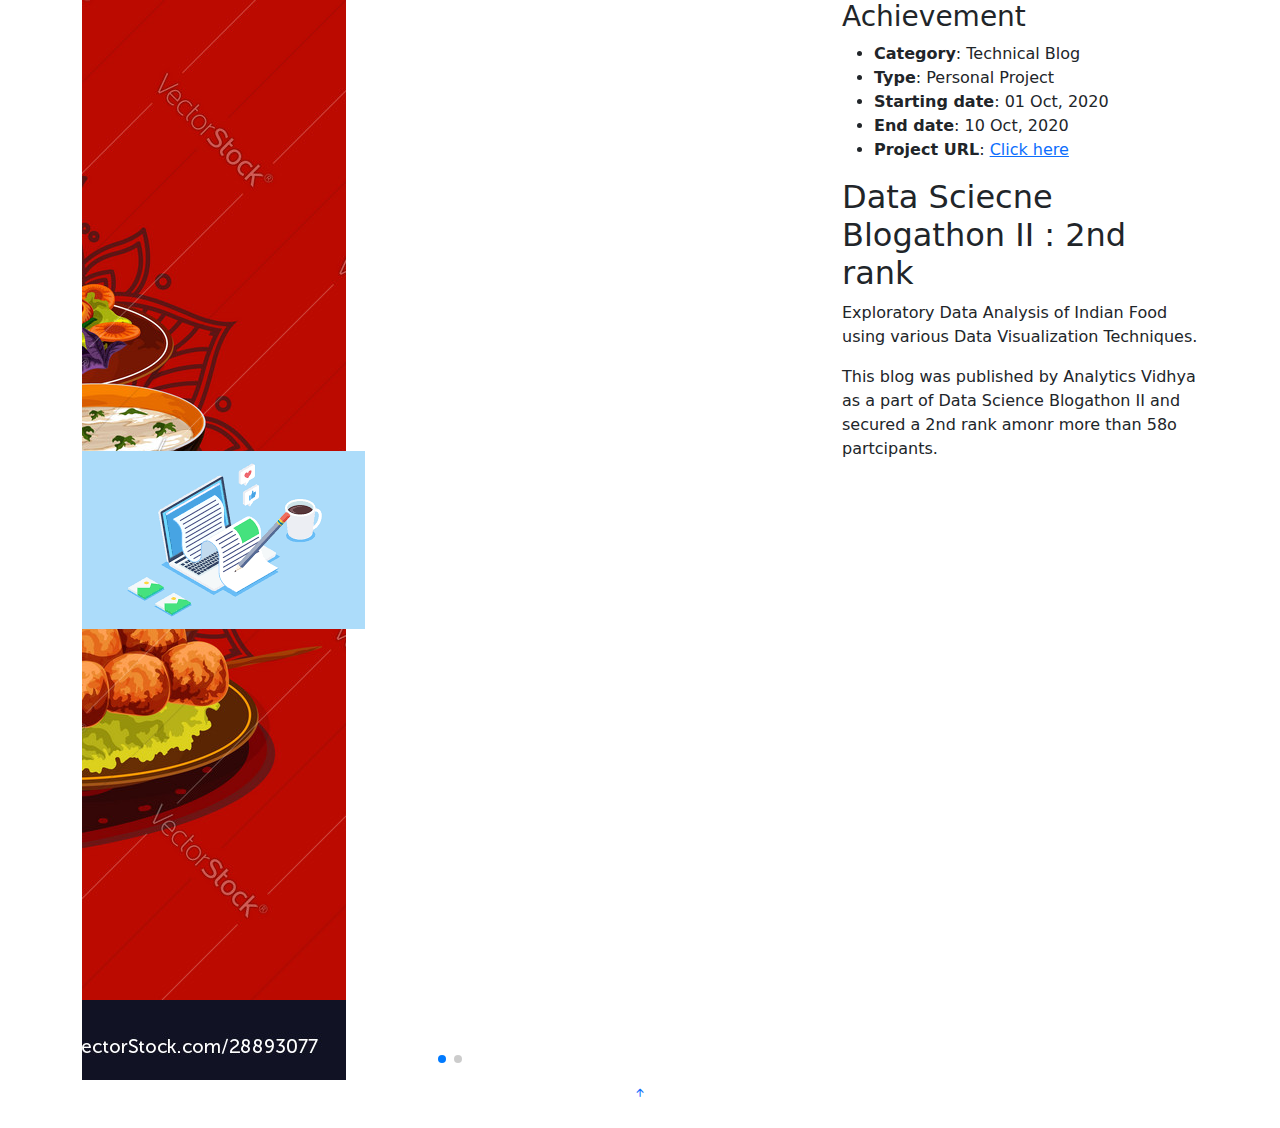
<file: achievement1.html>
<!DOCTYPE html>
<html lang="en">

<head>
  <meta charset="utf-8">
  <meta content="width=device-width, initial-scale=1.0" name="viewport">

  <title>Portfolio Details </title>
  <meta content="" name="description">
  <meta content="" name="keywords">

  <!-- Favicons -->
  <link href="assets/img/portfolio/portfolio-492-1162142.png" rel="icon">
  <link href="assets/img/portfolio/portfolio-492-1162142.png" rel="apple-touch-icon">

  <!-- Google Fonts -->
  <link href="https://fonts.googleapis.com/css?family=Open+Sans:300,300i,400,400i,600,600i,700,700i|Raleway:300,300i,400,400i,500,500i,600,600i,700,700i|Poppins:300,300i,400,400i,500,500i,600,600i,700,700i" rel="stylesheet">

  <!-- Vendor CSS Files -->
  <link href="assets/vendor/aos/aos.css" rel="stylesheet">
  <link href="assets/vendor/bootstrap/css/bootstrap.min.css" rel="stylesheet">
  <link href="assets/vendor/bootstrap-icons/bootstrap-icons.css" rel="stylesheet">
  <link href="assets/vendor/boxicons/css/boxicons.min.css" rel="stylesheet">
  <link href="assets/vendor/glightbox/css/glightbox.min.css" rel="stylesheet">
  <link href="assets/vendor/swiper/swiper-bundle.min.css" rel="stylesheet">

  <!-- Template Main CSS File -->
  <link href="assets/css/style.css" rel="stylesheet">

  <!-- =======================================================
  * Template Name: MyResume - v4.0.1
  * Template URL: https://bootstrapmade.com/free-html-bootstrap-template-my-resume/
  * Author: BootstrapMade.com
  * License: https://bootstrapmade.com/license/
  ======================================================== -->
</head>

<body>

  <main id="main">

<section id="portfolio-details" class="portfolio-details">
    <div class="container">

      <div class="row gy-4">

        <div class="col-lg-8">
          <div class="portfolio-details-slider swiper-container">
            <div class="swiper-wrapper align-items-center">

              <div class="swiper-slide">
                <img src="assets/img/blog1.png" alt="">
              </div>

              <div class="swiper-slide">
                <img src="assets/img/indian_cuisine.jpg" alt="">
              </div>
            </div>
            <div class="swiper-pagination"></div>
          </div>
        </div>

        <div class="col-lg-4">
          <div class="portfolio-info">
            <h3>Achievement</h3>
            <ul>
              <li><strong>Category</strong>: Technical Blog</li>
              <li><strong>Type</strong>: Personal Project</li>
              <li><strong>Starting date</strong>: 01 Oct, 2020</li>
              <li><strong>End date</strong>: 10 Oct, 2020</li>
              <li><strong>Project URL</strong>: <a href="https://www.analyticsvidhya.com/blog/2020/10/sweet-spicy-north-or-south-indian-cuisine-analysis/">Click here</a></li>
            </ul>
          </div>
          <div class="portfolio-description">
            <h2>Data Sciecne Blogathon II : 2nd rank</h2>
            <p>
              Exploratory Data Analysis of Indian Food using various Data Visualization Techniques.</p>
              <p>This blog was published by Analytics Vidhya as a part of Data Science Blogathon II and secured a 2nd rank amonr more than 58o partcipants.
              </p>
          </div>
        </div>

      </div>

    </div>

</section><!-- End Portfolio Details Section -->

</main><!-- End #main -->

<div id="preloader"></div>
<a href="#" class="back-to-top d-flex align-items-center justify-content-center"><i class="bi bi-arrow-up-short"></i></a>

<!-- Vendor JS Files -->
<script src="assets/vendor/aos/aos.js"></script>
<script src="assets/vendor/bootstrap/js/bootstrap.bundle.min.js"></script>
<script src="assets/vendor/glightbox/js/glightbox.min.js"></script>
<script src="assets/vendor/isotope-layout/isotope.pkgd.min.js"></script>
<script src="assets/vendor/php-email-form/validate.js"></script>
<script src="assets/vendor/purecounter/purecounter.js"></script>
<script src="assets/vendor/swiper/swiper-bundle.min.js"></script>
<script src="assets/vendor/typed.js/typed.min.js"></script>
<script src="assets/vendor/waypoints/noframework.waypoints.js"></script>

<!-- Template Main JS File -->
<script src="assets/js/main.js"></script>

</body>

</html>
</file>
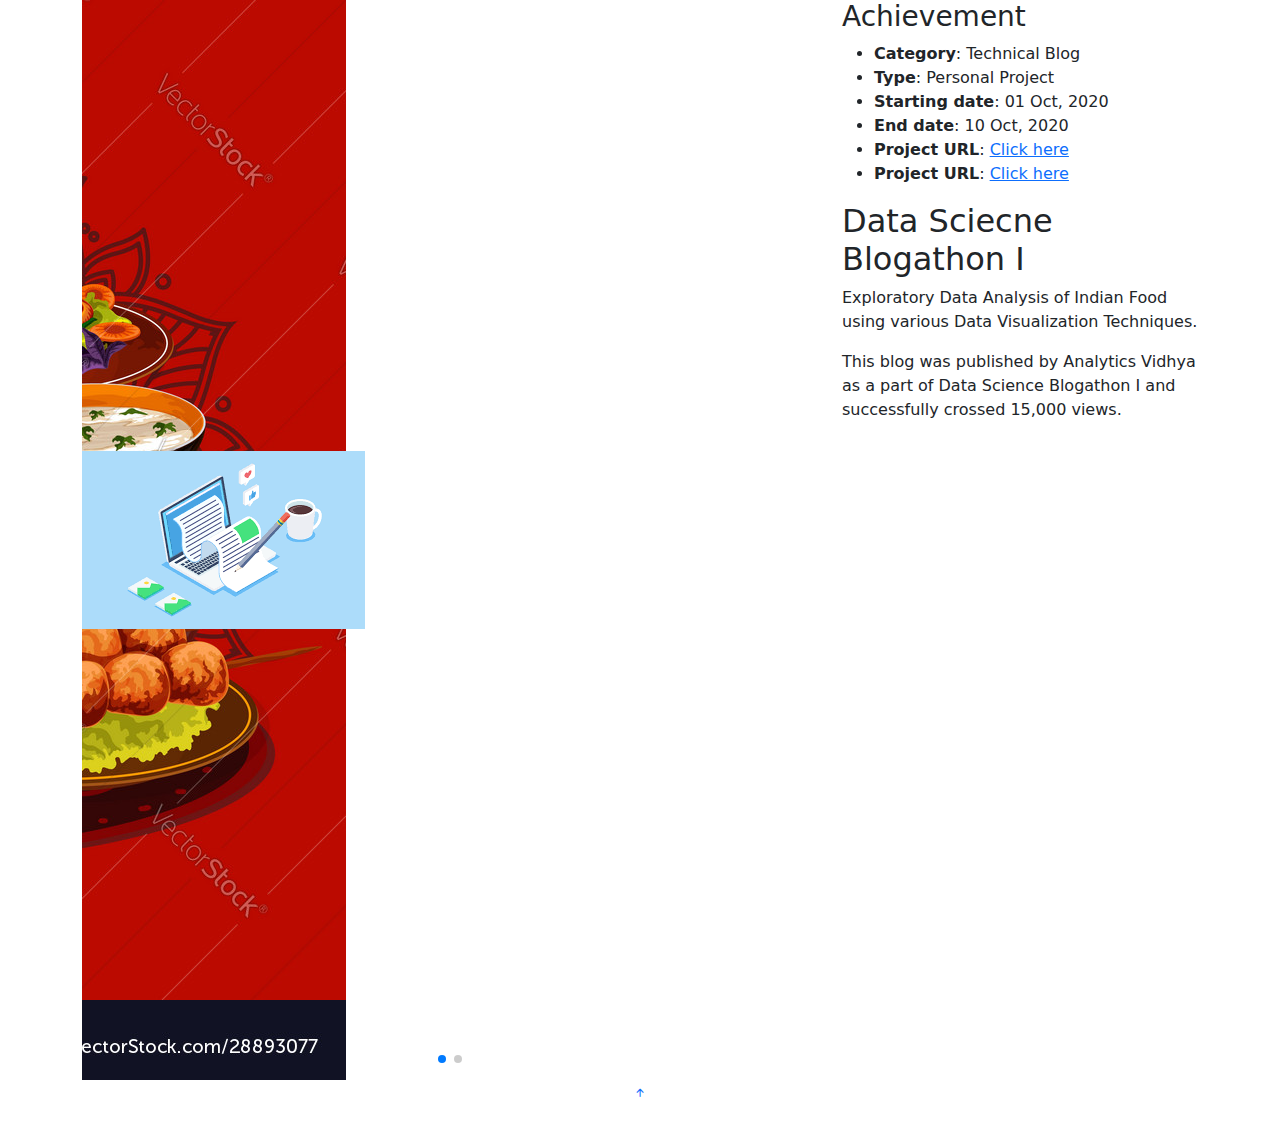
<file: achievement2.html>
<!DOCTYPE html>
<html lang="en">

<head>
  <meta charset="utf-8">
  <meta content="width=device-width, initial-scale=1.0" name="viewport">

  <title>Portfolio Details </title>
  <meta content="" name="description">
  <meta content="" name="keywords">

  <!-- Favicons -->
  <link href="assets/img/portfolio/portfolio-492-1162142.png" rel="icon">
  <link href="assets/img/portfolio/portfolio-492-1162142.png" rel="apple-touch-icon">

  <!-- Google Fonts -->
  <link href="https://fonts.googleapis.com/css?family=Open+Sans:300,300i,400,400i,600,600i,700,700i|Raleway:300,300i,400,400i,500,500i,600,600i,700,700i|Poppins:300,300i,400,400i,500,500i,600,600i,700,700i" rel="stylesheet">

  <!-- Vendor CSS Files -->
  <link href="assets/vendor/aos/aos.css" rel="stylesheet">
  <link href="assets/vendor/bootstrap/css/bootstrap.min.css" rel="stylesheet">
  <link href="assets/vendor/bootstrap-icons/bootstrap-icons.css" rel="stylesheet">
  <link href="assets/vendor/boxicons/css/boxicons.min.css" rel="stylesheet">
  <link href="assets/vendor/glightbox/css/glightbox.min.css" rel="stylesheet">
  <link href="assets/vendor/swiper/swiper-bundle.min.css" rel="stylesheet">

  <!-- Template Main CSS File -->
  <link href="assets/css/style.css" rel="stylesheet">

  <!-- =======================================================
  * Template Name: MyResume - v4.0.1
  * Template URL: https://bootstrapmade.com/free-html-bootstrap-template-my-resume/
  * Author: BootstrapMade.com
  * License: https://bootstrapmade.com/license/
  ======================================================== -->
</head>

<body>

  <main id="main">

<section id="portfolio-details" class="portfolio-details">
    <div class="container">

      <div class="row gy-4">

        <div class="col-lg-8">
          <div class="portfolio-details-slider swiper-container">
            <div class="swiper-wrapper align-items-center">

              <div class="swiper-slide">
                <img src="assets/img/blog1.png" alt="">
              </div>

              <div class="swiper-slide">
                <img src="assets/img/indian_cuisine.jpg" alt="">
              </div>
            </div>
            <div class="swiper-pagination"></div>
          </div>
        </div>

        <div class="col-lg-4">
          <div class="portfolio-info">
            <h3>Achievement</h3>
            <ul>
              <li><strong>Category</strong>: Technical Blog</li>
              <li><strong>Type</strong>: Personal Project</li>
              <li><strong>Starting date</strong>: 01 Oct, 2020</li>
              <li><strong>End date</strong>: 10 Oct, 2020</li>
              <li><strong>Project URL</strong>: <a href="https://www.analyticsvidhya.com/blog/2020/10/introduction-to-logistic-regression-the-most-common-classification-algorithm/">Click here</a></li>
              <li><strong>Project URL</strong>: <a href="">Click here</a></li>
            </ul>
          </div>
          <div class="portfolio-description">
            <h2>Data Sciecne Blogathon I</h2>
            <p>
              Exploratory Data Analysis of Indian Food using various Data Visualization Techniques.</p>
              <p>This blog was published by Analytics Vidhya as a part of Data Science Blogathon I and successfully crossed 15,000 views.
              </p>
          </div>
        </div>

      </div>

    </div>

</section><!-- End Portfolio Details Section -->

</main><!-- End #main -->

<div id="preloader"></div>
<a href="#" class="back-to-top d-flex align-items-center justify-content-center"><i class="bi bi-arrow-up-short"></i></a>

<!-- Vendor JS Files -->
<script src="assets/vendor/aos/aos.js"></script>
<script src="assets/vendor/bootstrap/js/bootstrap.bundle.min.js"></script>
<script src="assets/vendor/glightbox/js/glightbox.min.js"></script>
<script src="assets/vendor/isotope-layout/isotope.pkgd.min.js"></script>
<script src="assets/vendor/php-email-form/validate.js"></script>
<script src="assets/vendor/purecounter/purecounter.js"></script>
<script src="assets/vendor/swiper/swiper-bundle.min.js"></script>
<script src="assets/vendor/typed.js/typed.min.js"></script>
<script src="assets/vendor/waypoints/noframework.waypoints.js"></script>

<!-- Template Main JS File -->
<script src="assets/js/main.js"></script>

</body>

</html>
</file>
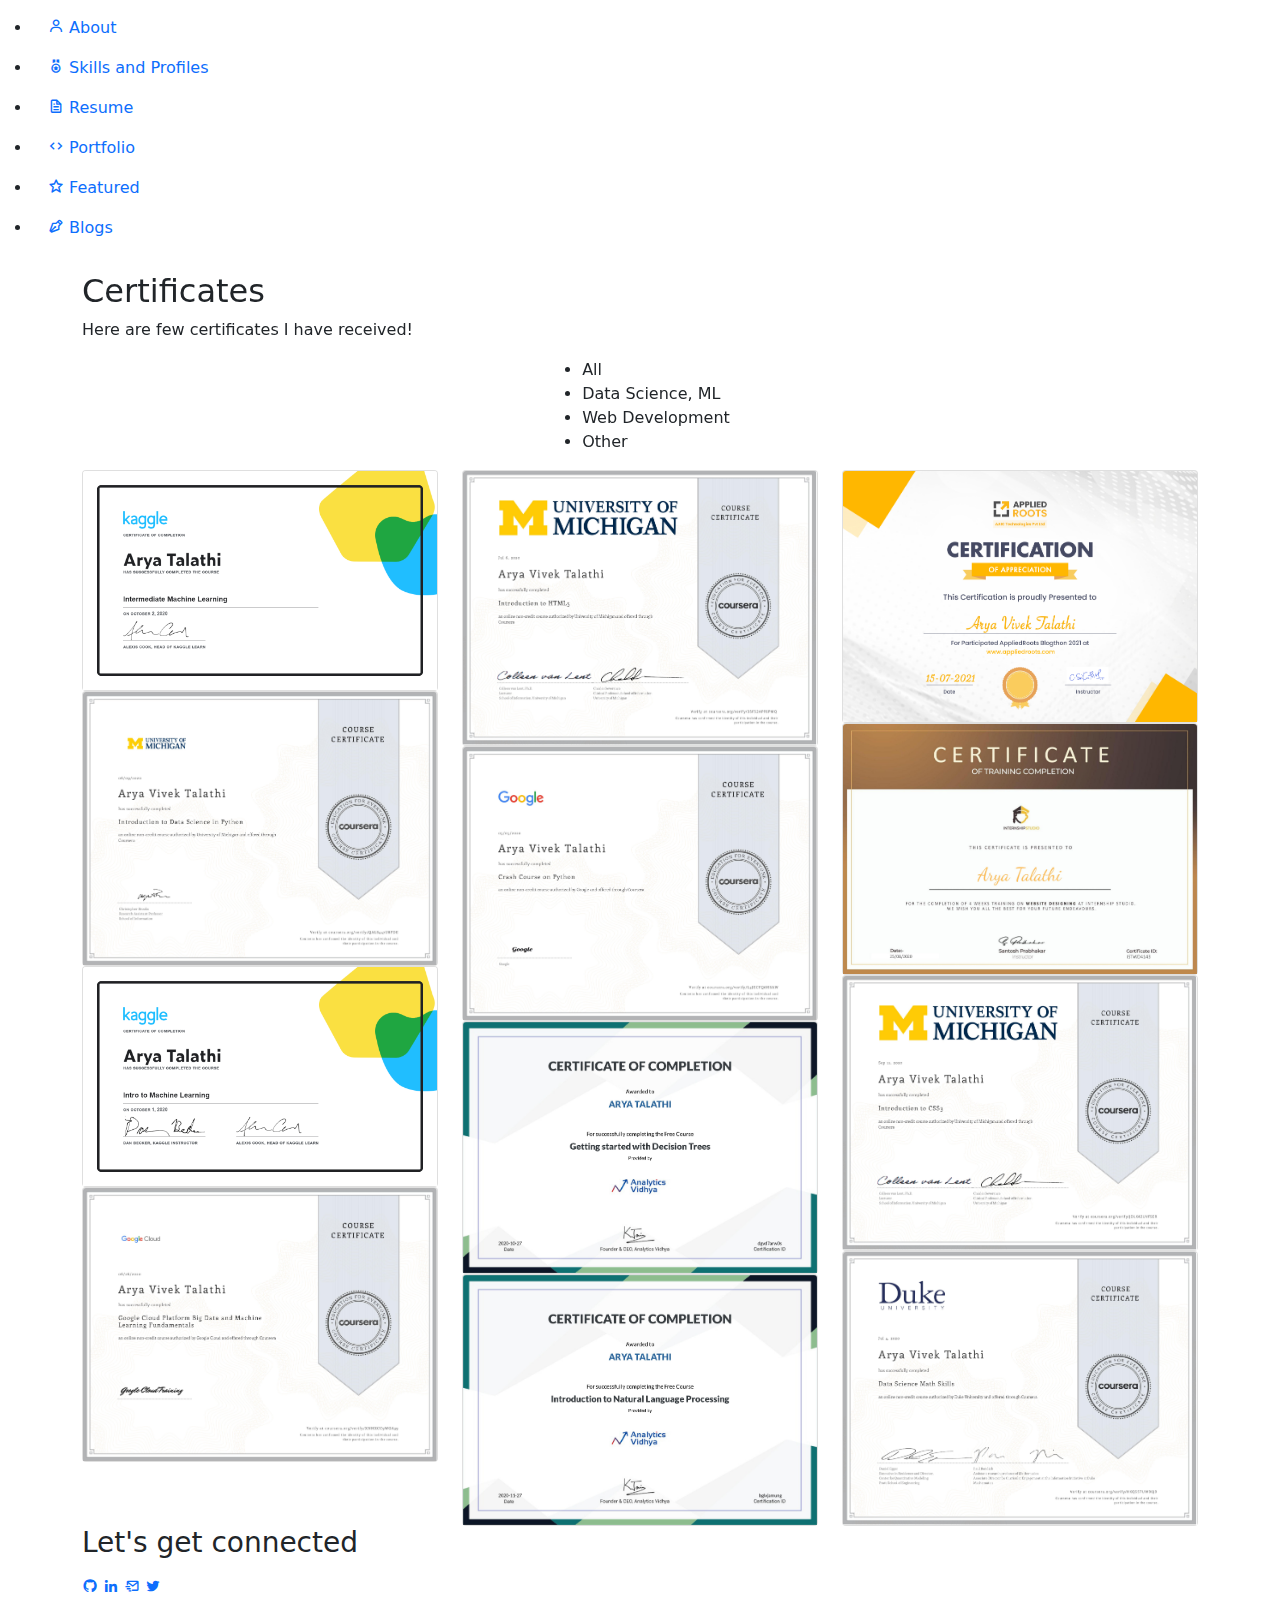
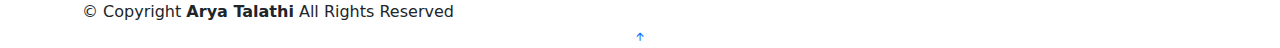
<file: certificates.html>
<!DOCTYPE html>
<html lang="en">

<head>
  <meta charset="utf-8">
  <meta content="width=device-width, initial-scale=1.0" name="viewport">

  <link rel="icon" type="image/png" href="assets/img/apple-touch-icon.png">
  <title>Arya Talathi</title>
  

  <meta content="" name="description">
  <meta content="" name="keywords">

  <!-- Google Fonts -->
  <link href="https://fonts.googleapis.com/css?family=Open+Sans:300,300i,400,400i,600,600i,700,700i|Raleway:300,300i,400,400i,500,500i,600,600i,700,700i|Poppins:300,300i,400,400i,500,500i,600,600i,700,700i" rel="stylesheet">

  <!-- Vendor CSS Files -->
  <link href="assets/vendor/aos/aos.css" rel="stylesheet">
  <link href="assets/vendor/bootstrap/css/bootstrap.min.css" rel="stylesheet">
  <link href="assets/vendor/bootstrap-icons/bootstrap-icons.css" rel="stylesheet">
  <link href="assets/vendor/boxicons/css/boxicons.min.css" rel="stylesheet">
  <link href="assets/vendor/glightbox/css/glightbox.min.css" rel="stylesheet">
  <link href="assets/vendor/swiper/swiper-bundle.min.css" rel="stylesheet">

  <!-- Template Main CSS File -->
  <link href="assets/css/style.css" rel="stylesheet">

</head>

<body>

  <!-- ======= Mobile nav toggle button ======= -->
  <!-- <button type="button" class="mobile-nav-toggle d-xl-none"><i class="bi bi-list mobile-nav-toggle"></i></button> -->
  <i class="bi bi-list mobile-nav-toggle d-xl-none"></i>
  <!-- ======= Header ======= -->
  <header id="header" class="d-flex flex-column justify-content-center">

    <nav id="navbar" class="navbar nav-menu">
      <ul>
        <!-- <li><a href="#hero" class="nav-link scrollto active"><i class="bx bx-home"></i> <span>Home</span></a></li> -->
        <li><a href="#about" class="nav-link scrollto"><i class="bx bx-user"></i> <span>About</span></a></li>
        <li><a href="#skills" class="nav-link scrollto"><i class="bx bx-medal"></i> <span>Skills and Profiles</span></a></li>
        <li><a href="#resume" class="nav-link scrollto"><i class="bx bx-file"></i> <span>Resume</span></a></li>
        <li><a href="#portfolio" class="nav-link scrollto"><i class="bx bx-code"></i> <span>Portfolio</span></a></li>
        <li><a href="#featured" class="nav-link scrollto"><i class="bx bx-star"></i> <span>Featured</span></a></li>
        <li><a href="#blogs" class="nav-link scrollto"><i class="bx bx-pen"></i> <span>Blogs</span></a></li>
      </ul>
    </nav><!-- .nav-menu -->

  </header><!-- End Header -->


      <!-- ======= Portfolio Section ======= -->
    <section id="portfolio" class="portfolio section-bg">
      <div class="container" data-aos="fade-up">

        <div class="section-title">
          <h2>Certificates</h2>
          <p>Here are few certificates I have received!</p>  
        </div>

        <div class="row">
          <div class="col-lg-12 d-flex justify-content-center" data-aos="fade-up" data-aos-delay="100">
            <ul id="portfolio-flters">
              <li data-filter="*" class="filter-active">All</li>
              <li data-filter=".filter-ds">Data Science, ML</li>
              <li data-filter=".filter-wd">Web Development</li>
              <li data-filter=".filter-other">Other</li>
            </ul>
          </div>
        </div>

        <div class="row portfolio-container" data-aos="fade-up" data-aos-delay="200">

          <div class="col-lg-4 col-md-6 portfolio-item filter-ds">
            <div class="card">
              <img src="assets/img/certificates/Arya Talathi - Intermediate Machine Learning.png" class="card-img-top" alt="...">
            </div>
          </div>

          <div class="col-lg-4 col-md-6 portfolio-item filter-wd">
            <div class="card">
              <img src="assets/img/certificates/html5.jpg" class="card-img-top" alt="...">
            </div>
          </div>

          <div class="col-lg-4 col-md-6 portfolio-item filter-other">
            <div class="card">
              <img src="assets/img/certificates/Arya Vivek Talathi.jpg" class="card-img-top" alt="...">
            </div>
          </div>

          <div class="col-lg-4 col-md-6 portfolio-item filter-ds">
            <div class="card">
              <img src="assets/img/certificates/ds.jpg" class="card-img-top" alt="...">
            </div>
          </div>

          <div class="col-lg-4 col-md-6 portfolio-item filter-wd">
            <div class="card">
              <img src="assets/img/certificates/internshipstudio.jpg" class="card-img-top" alt="...">
            </div>
          </div>

          <div class="col-lg-4 col-md-6 portfolio-item filter-other">
            <div class="card">
              <img src="assets/img/certificates/python.jpg" class="card-img-top" alt="...">
            </div>
          </div>

          <div class="col-lg-4 col-md-6 portfolio-item filter-ds">
            <div class="card">
              <img src="assets/img/certificates/Arya Talathi - Intro to Machine Learning.png" class="card-img-top" alt="...">
            </div>
          </div>


          <div class="col-lg-4 col-md-6 portfolio-item filter-wd">
            <div class="card">
              <img src="assets/img/certificates/css3.jpg" class="card-img-top" alt="...">
            </div>
          </div>

          <div class="col-lg-4 col-md-6 portfolio-item filter-other">
            <div class="card">
              <img src="assets/img/certificates/decision trees.jpg" class="card-img-top" alt="...">
            </div>
          </div> 

          <div class="col-lg-4 col-md-6 portfolio-item filter-ds">
            <div class="card">
              <img src="assets/img/certificates/big data.jpg" class="card-img-top" alt="...">
            </div>
          </div>

          <div class="col-lg-4 col-md-6 portfolio-item filter-ds">
            <div class="card">
              <img src="assets/img/certificates/math.jpg" class="card-img-top" alt="...">
            </div>
          </div>

          <div class="col-lg-4 col-md-6 portfolio-item filter-ds">
            <div class="card">
              <img src="assets/img/certificates/0001.jpg" class="card-img-top" alt="...">
            </div>
          </div>

          
          
        </div>

      </div>
    </section><!-- End Portfolio Section



  <!-- ======= Footer ======= -->
  <footer id="footer">
    <div class="container">
      <!-- <h2 class="fw-bold bx-fade-left">To get notified about upcoming blogs, <a href="https://medium.com/@arya-21810346">Click here</a> -->
      </h3>
      <h3>Let's get connected </h3>
      <p></p>
      <div class="social-links">
        <a href="https://github.com/aryatalathi" class="github"><i class="bx bxl-github"></i></a>
        <a href="https://www.linkedin.com/in/arya-talathi-45835b17a/" class="linkedin"><i class="bx bxl-linkedin"></i></a>
        <a href = "mailto:aryatalathi24@gmail.com" class="mail"><i class="bx bx-mail-send"></i></a>
        <a href="https://twitter.com/yarra_aryaa" class="twitter"><i class="bx bxl-twitter"></i></a>
      </div>
      <div class="copyright">
        &copy; Copyright <strong><span>Arya Talathi</span></strong> All Rights Reserved
      </div>
      <div class="credits">
        <!-- All the links in the footer should remain intact. -->
        <!-- You can delete the links only if you purchased the pro version. -->
        <!-- Licensing information: [license-url] -->
        <!-- Purchase the pro version with working PHP/AJAX contact form: https://bootstrapmade.com/free-html-bootstrap-template-my-resume/ -->
        <!-- Designed by <a href="https://bootstrapmade.com/">BootstrapMade</a> -->
      </div>
    </div>
  </footer><!-- End Footer -->

  <div id="preloader"></div>
  <a href="#" class="back-to-top d-flex align-items-center justify-content-center"><i class="bi bi-arrow-up-short"></i></a>

  <!-- Vendor JS Files -->
  <script src="assets/vendor/aos/aos.js"></script>
  <script src="assets/vendor/bootstrap/js/bootstrap.bundle.min.js"></script>
  <script src="assets/vendor/glightbox/js/glightbox.min.js"></script>
  <script src="assets/vendor/isotope-layout/isotope.pkgd.min.js"></script>
  <script src="assets/vendor/php-email-form/validate.js"></script>
  <script src="assets/vendor/purecounter/purecounter.js"></script>
  <script src="assets/vendor/swiper/swiper-bundle.min.js"></script>
  <script src="assets/vendor/typed.js/typed.min.js"></script>
  <script src="assets/vendor/waypoints/noframework.waypoints.js"></script>

  <!-- Template Main JS File -->
  <script src="assets/js/main.js"></script>

</body>

</html>
</file>
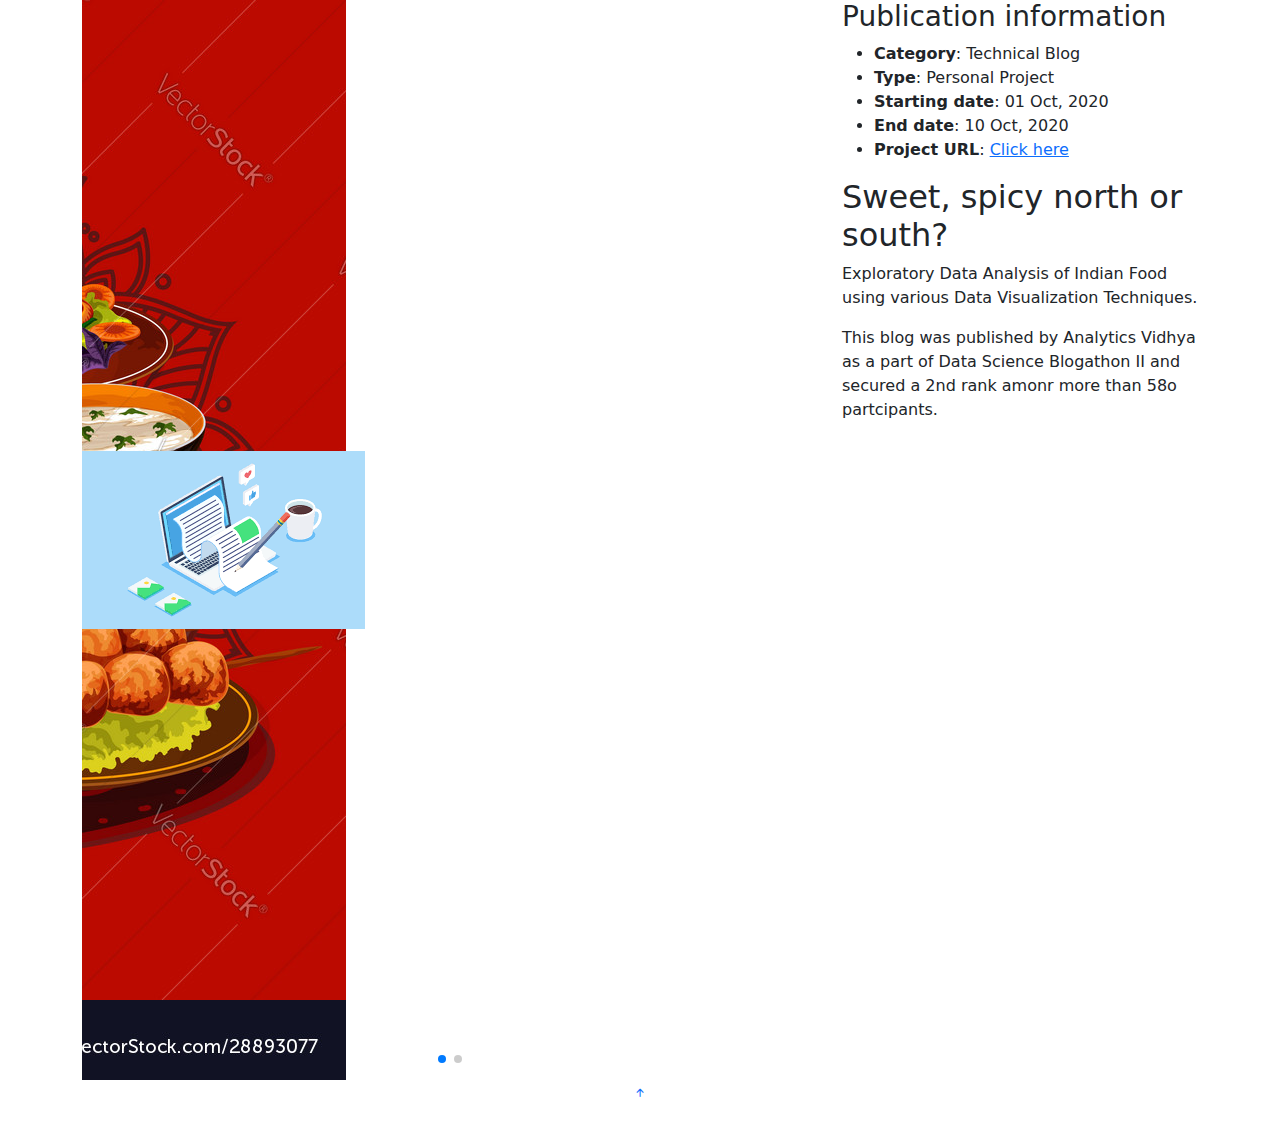
<file: portfolio-details-publ1.html>
<!DOCTYPE html>
<html lang="en">

<head>
  <meta charset="utf-8">
  <meta content="width=device-width, initial-scale=1.0" name="viewport">

  <title>Portfolio Details </title>
  <meta content="" name="description">
  <meta content="" name="keywords">

  <!-- Favicons -->
  <link href="assets/img/portfolio/portfolio-492-1162142.png" rel="icon">
  <link href="assets/img/portfolio/portfolio-492-1162142.png" rel="apple-touch-icon">

  <!-- Google Fonts -->
  <link href="https://fonts.googleapis.com/css?family=Open+Sans:300,300i,400,400i,600,600i,700,700i|Raleway:300,300i,400,400i,500,500i,600,600i,700,700i|Poppins:300,300i,400,400i,500,500i,600,600i,700,700i" rel="stylesheet">

  <!-- Vendor CSS Files -->
  <link href="assets/vendor/aos/aos.css" rel="stylesheet">
  <link href="assets/vendor/bootstrap/css/bootstrap.min.css" rel="stylesheet">
  <link href="assets/vendor/bootstrap-icons/bootstrap-icons.css" rel="stylesheet">
  <link href="assets/vendor/boxicons/css/boxicons.min.css" rel="stylesheet">
  <link href="assets/vendor/glightbox/css/glightbox.min.css" rel="stylesheet">
  <link href="assets/vendor/swiper/swiper-bundle.min.css" rel="stylesheet">

  <!-- Template Main CSS File -->
  <link href="assets/css/style.css" rel="stylesheet">

  <!-- =======================================================
  * Template Name: MyResume - v4.0.1
  * Template URL: https://bootstrapmade.com/free-html-bootstrap-template-my-resume/
  * Author: BootstrapMade.com
  * License: https://bootstrapmade.com/license/
  ======================================================== -->
</head>

<body>

  <main id="main">

<section id="portfolio-details" class="portfolio-details">
    <div class="container">

      <div class="row gy-4">

        <div class="col-lg-8">
          <div class="portfolio-details-slider swiper-container">
            <div class="swiper-wrapper align-items-center">

              <div class="swiper-slide">
                <img src="assets/img/blog1.png" alt="">
              </div>

              <div class="swiper-slide">
                <img src="assets/img/indian_cuisine.jpg" alt="">
              </div>
            </div>
            <div class="swiper-pagination"></div>
          </div>
        </div>

        <div class="col-lg-4">
          <div class="portfolio-info">
            <h3>Publication information</h3>
            <ul>
              <li><strong>Category</strong>: Technical Blog</li>
              <li><strong>Type</strong>: Personal Project</li>
              <li><strong>Starting date</strong>: 01 Oct, 2020</li>
              <li><strong>End date</strong>: 10 Oct, 2020</li>
              <li><strong>Project URL</strong>: <a href="https://www.analyticsvidhya.com/blog/2020/10/sweet-spicy-north-or-south-indian-cuisine-analysis/">Click here</a></li>
            </ul>
          </div>
          <div class="portfolio-description">
            <h2>Sweet, spicy north or south? </h2>
            <p>
              Exploratory Data Analysis of Indian Food using various Data Visualization Techniques.</p>
              <p>This blog was published by Analytics Vidhya as a part of Data Science Blogathon II and secured a 2nd rank amonr more than 58o partcipants.
              </p>
          </div>
        </div>

      </div>

    </div>

</section><!-- End Portfolio Details Section -->

</main><!-- End #main -->

<div id="preloader"></div>
<a href="#" class="back-to-top d-flex align-items-center justify-content-center"><i class="bi bi-arrow-up-short"></i></a>

<!-- Vendor JS Files -->
<script src="assets/vendor/aos/aos.js"></script>
<script src="assets/vendor/bootstrap/js/bootstrap.bundle.min.js"></script>
<script src="assets/vendor/glightbox/js/glightbox.min.js"></script>
<script src="assets/vendor/isotope-layout/isotope.pkgd.min.js"></script>
<script src="assets/vendor/php-email-form/validate.js"></script>
<script src="assets/vendor/purecounter/purecounter.js"></script>
<script src="assets/vendor/swiper/swiper-bundle.min.js"></script>
<script src="assets/vendor/typed.js/typed.min.js"></script>
<script src="assets/vendor/waypoints/noframework.waypoints.js"></script>

<!-- Template Main JS File -->
<script src="assets/js/main.js"></script>

</body>

</html>
</file>
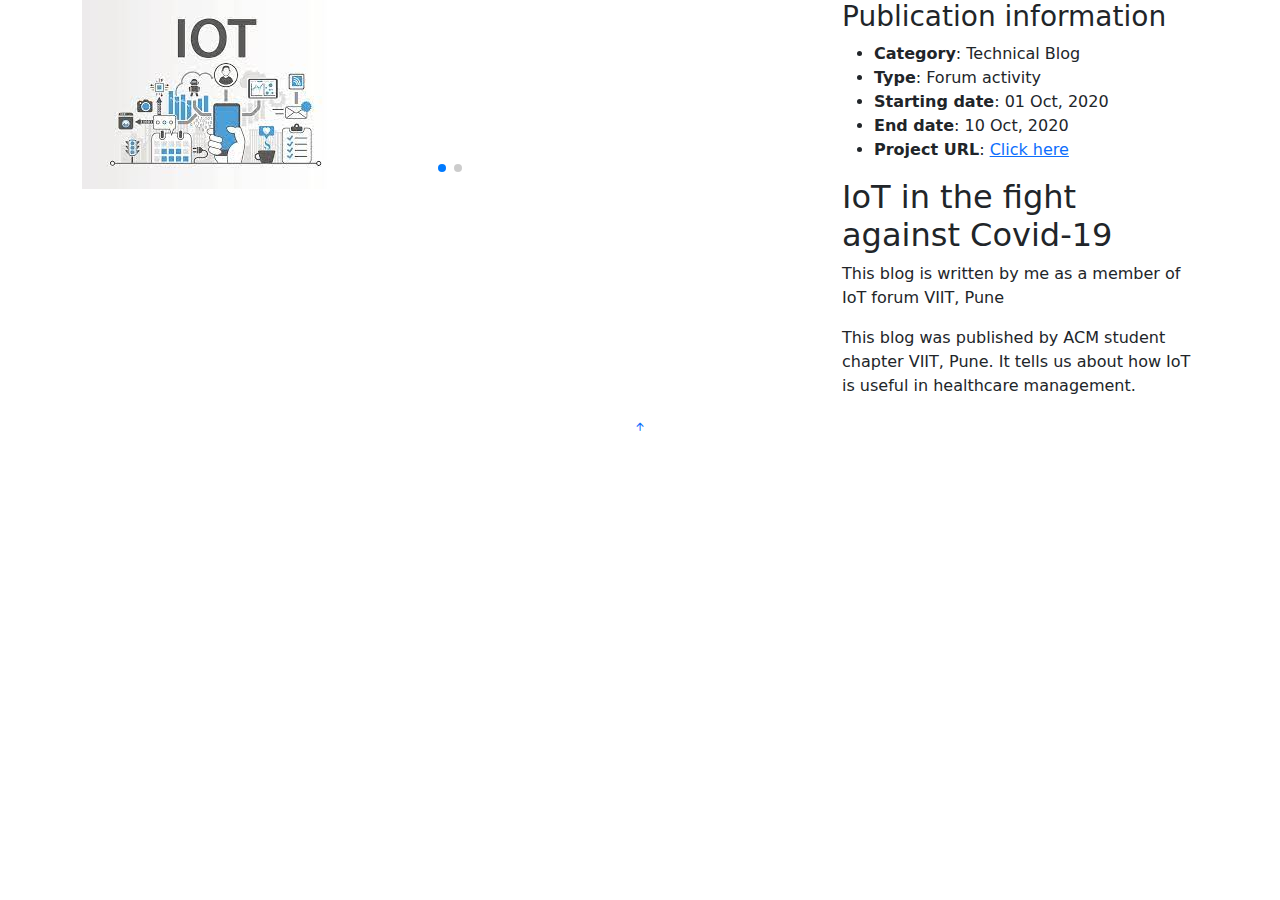
<file: portfolio-details-publ3.html>
<!DOCTYPE html>
<html lang="en">

<head>
  <meta charset="utf-8">
  <meta content="width=device-width, initial-scale=1.0" name="viewport">

  <title>Portfolio Details </title>
  <meta content="" name="description">
  <meta content="" name="keywords">

  <!-- Favicons -->
  <link href="assets/img/portfolio/portfolio-492-1162142.png" rel="icon">
  <link href="assets/img/portfolio/portfolio-492-1162142.png" rel="apple-touch-icon">

  <!-- Google Fonts -->
  <link href="https://fonts.googleapis.com/css?family=Open+Sans:300,300i,400,400i,600,600i,700,700i|Raleway:300,300i,400,400i,500,500i,600,600i,700,700i|Poppins:300,300i,400,400i,500,500i,600,600i,700,700i" rel="stylesheet">

  <!-- Vendor CSS Files -->
  <link href="assets/vendor/aos/aos.css" rel="stylesheet">
  <link href="assets/vendor/bootstrap/css/bootstrap.min.css" rel="stylesheet">
  <link href="assets/vendor/bootstrap-icons/bootstrap-icons.css" rel="stylesheet">
  <link href="assets/vendor/boxicons/css/boxicons.min.css" rel="stylesheet">
  <link href="assets/vendor/glightbox/css/glightbox.min.css" rel="stylesheet">
  <link href="assets/vendor/swiper/swiper-bundle.min.css" rel="stylesheet">

  <!-- Template Main CSS File -->
  <link href="assets/css/style.css" rel="stylesheet">

  <!-- =======================================================
  * Template Name: MyResume - v4.0.1
  * Template URL: https://bootstrapmade.com/free-html-bootstrap-template-my-resume/
  * Author: BootstrapMade.com
  * License: https://bootstrapmade.com/license/
  ======================================================== -->
</head>

<body>

  <main id="main">

<section id="portfolio-details" class="portfolio-details">
    <div class="container">

      <div class="row gy-4">

        <div class="col-lg-8">
          <div class="portfolio-details-slider swiper-container">
            <div class="swiper-wrapper align-items-center">

              <div class="swiper-slide">
                <img src="assets/img/iot.jpg" alt="">
              </div>

              <div class="swiper-slide">
                <img src="assets/img/heart.png" alt="">
              </div>
            </div>
            <div class="swiper-pagination"></div>
          </div>
        </div>

        <div class="col-lg-4">
          <div class="portfolio-info">
            <h3>Publication information</h3>
            <ul>
              <li><strong>Category</strong>: Technical Blog</li>
              <li><strong>Type</strong>: Forum activity</li>
              <li><strong>Starting date</strong>: 01 Oct, 2020</li>
              <li><strong>End date</strong>: 10 Oct, 2020</li>
              <li><strong>Project URL</strong>: <a href="http://viit.acm.org/single.php?blog_name=iot_against_covid19">Click here</a></li>
            </ul>
          </div>
          <div class="portfolio-description">
            <h2>IoT in the fight against Covid-19 </h2>
            <p>
              This blog is written by me as a member of IoT forum VIIT, Pune</p>
              <p>This blog was published by ACM student chapter VIIT, Pune. It tells us about how IoT is useful in healthcare management.
              </p>
          </div>
        </div>

      </div>

    </div>

</section><!-- End Portfolio Details Section -->

</main><!-- End #main -->

<div id="preloader"></div>
<a href="#" class="back-to-top d-flex align-items-center justify-content-center"><i class="bi bi-arrow-up-short"></i></a>

<!-- Vendor JS Files -->
<script src="assets/vendor/aos/aos.js"></script>
<script src="assets/vendor/bootstrap/js/bootstrap.bundle.min.js"></script>
<script src="assets/vendor/glightbox/js/glightbox.min.js"></script>
<script src="assets/vendor/isotope-layout/isotope.pkgd.min.js"></script>
<script src="assets/vendor/php-email-form/validate.js"></script>
<script src="assets/vendor/purecounter/purecounter.js"></script>
<script src="assets/vendor/swiper/swiper-bundle.min.js"></script>
<script src="assets/vendor/typed.js/typed.min.js"></script>
<script src="assets/vendor/waypoints/noframework.waypoints.js"></script>

<!-- Template Main JS File -->
<script src="assets/js/main.js"></script>

</body>

</html>
</file>
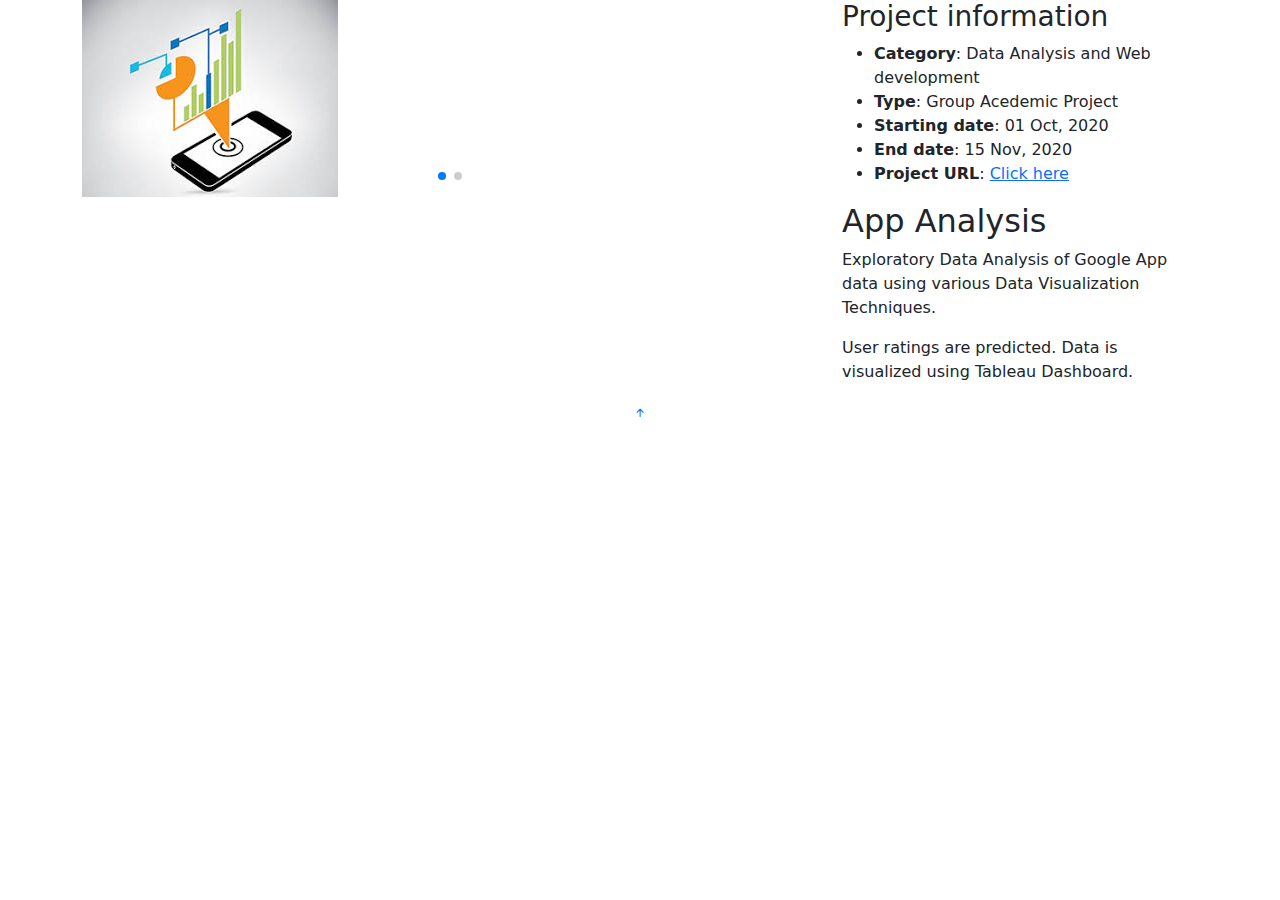
<file: portfolio-details4.html>
<!DOCTYPE html>
<html lang="en">

<head>
  <meta charset="utf-8">
  <meta content="width=device-width, initial-scale=1.0" name="viewport">

  <title>Portfolio Details </title>
  <meta content="" name="description">
  <meta content="" name="keywords">

  <!-- Favicons -->
  <link href="assets/img/portfolio/portfolio-492-1162142.png" rel="icon">
  <link href="assets/img/portfolio/portfolio-492-1162142.png" rel="apple-touch-icon">

  <!-- Google Fonts -->
  <link href="https://fonts.googleapis.com/css?family=Open+Sans:300,300i,400,400i,600,600i,700,700i|Raleway:300,300i,400,400i,500,500i,600,600i,700,700i|Poppins:300,300i,400,400i,500,500i,600,600i,700,700i" rel="stylesheet">

  <!-- Vendor CSS Files -->
  <link href="assets/vendor/aos/aos.css" rel="stylesheet">
  <link href="assets/vendor/bootstrap/css/bootstrap.min.css" rel="stylesheet">
  <link href="assets/vendor/bootstrap-icons/bootstrap-icons.css" rel="stylesheet">
  <link href="assets/vendor/boxicons/css/boxicons.min.css" rel="stylesheet">
  <link href="assets/vendor/glightbox/css/glightbox.min.css" rel="stylesheet">
  <link href="assets/vendor/swiper/swiper-bundle.min.css" rel="stylesheet">

  <!-- Template Main CSS File -->
  <link href="assets/css/style.css" rel="stylesheet">

  <!-- =======================================================
  * Template Name: MyResume - v4.0.1
  * Template URL: https://bootstrapmade.com/free-html-bootstrap-template-my-resume/
  * Author: BootstrapMade.com
  * License: https://bootstrapmade.com/license/
  ======================================================== -->
</head>

<body>

  <main id="main">

<section id="portfolio-details" class="portfolio-details">
    <div class="container">

      <div class="row gy-4">

        <div class="col-lg-8">
          <div class="portfolio-details-slider swiper-container">
            <div class="swiper-wrapper align-items-center">

              <div class="swiper-slide">
                <img src="assets/img/app.jpg" alt="">
              </div>

              <div class="swiper-slide">
                <img src="assets/img/analysis1.jpg" alt="">
              </div>
            </div>
            <div class="swiper-pagination"></div>
          </div>
        </div>

        <div class="col-lg-4">
          <div class="portfolio-info">
            <h3>Project information</h3>
            <ul>
              <li><strong>Category</strong>: Data Analysis and Web development</li>
              <li><strong>Type</strong>: Group Acedemic Project</li>
              <li><strong>Starting date</strong>: 01 Oct, 2020</li>
              <li><strong>End date</strong>: 15 Nov, 2020</li>
              <li><strong>Project URL</strong>: <a href="https://samyakjain20.github.io/Applications-Rating-Prediction/">Click here</a></li>
            </ul>
          </div>
          <div class="portfolio-description">
            <h2>App Analysis </h2>
            <p>
              Exploratory Data Analysis of Google App data using various Data Visualization Techniques.</p>
              <p>User ratings are predicted. Data is visualized using Tableau Dashboard.
              </p>
          </div>
        </div>

      </div>

    </div>

</section><!-- End Portfolio Details Section -->

</main><!-- End #main -->

<div id="preloader"></div>
<a href="#" class="back-to-top d-flex align-items-center justify-content-center"><i class="bi bi-arrow-up-short"></i></a>

<!-- Vendor JS Files -->
<script src="assets/vendor/aos/aos.js"></script>
<script src="assets/vendor/bootstrap/js/bootstrap.bundle.min.js"></script>
<script src="assets/vendor/glightbox/js/glightbox.min.js"></script>
<script src="assets/vendor/isotope-layout/isotope.pkgd.min.js"></script>
<script src="assets/vendor/php-email-form/validate.js"></script>
<script src="assets/vendor/purecounter/purecounter.js"></script>
<script src="assets/vendor/swiper/swiper-bundle.min.js"></script>
<script src="assets/vendor/typed.js/typed.min.js"></script>
<script src="assets/vendor/waypoints/noframework.waypoints.js"></script>

<!-- Template Main JS File -->
<script src="assets/js/main.js"></script>

</body>

</html>
</file>
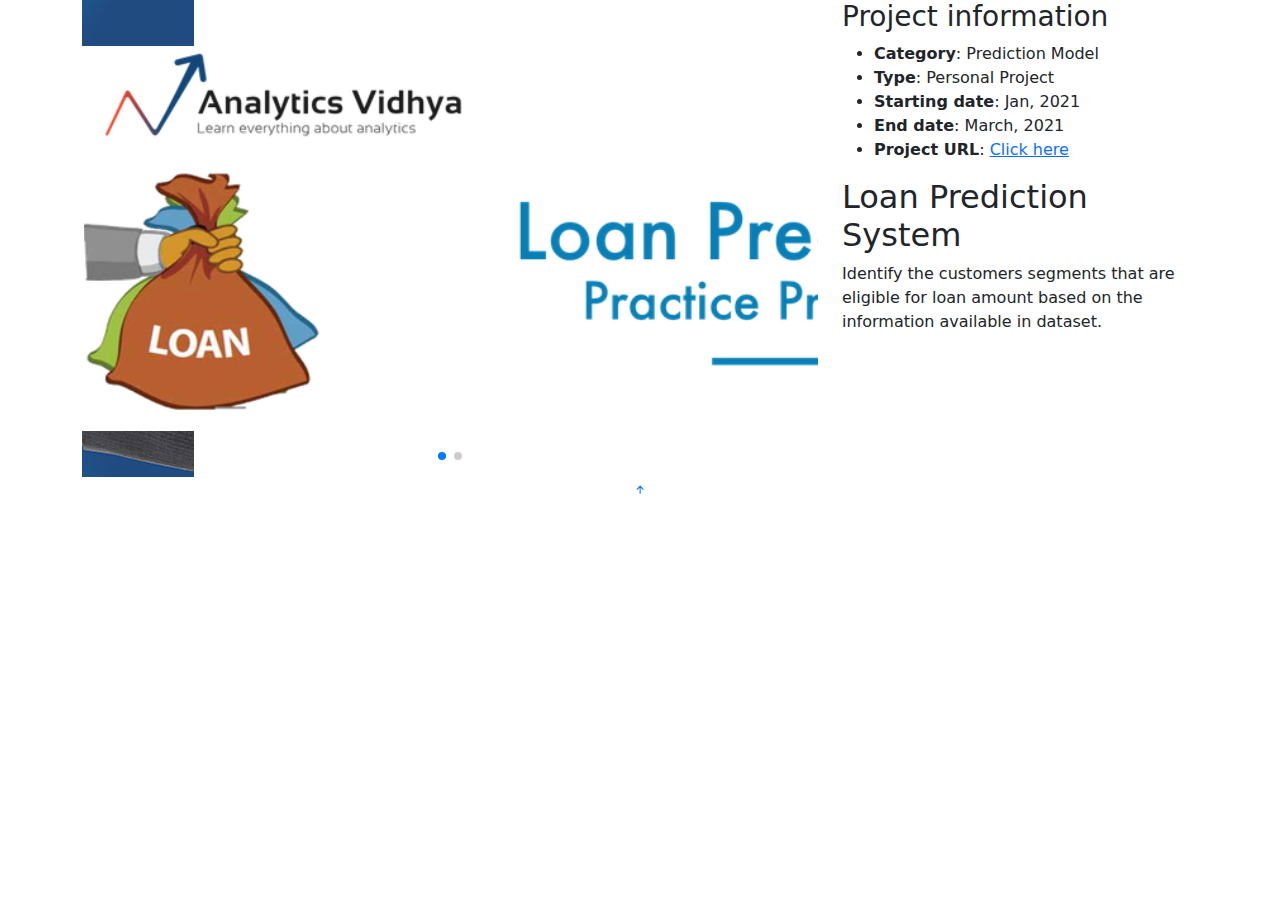
<file: portfolio-details5.html>
<!DOCTYPE html>
<html lang="en">

<head>
  <meta charset="utf-8">
  <meta content="width=device-width, initial-scale=1.0" name="viewport">

  <title>Portfolio Details </title>
  <meta content="" name="description">
  <meta content="" name="keywords">

  <!-- Favicons -->
  <link href="assets/img/portfolio/portfolio-492-1162142.png" rel="icon">
  <link href="assets/img/portfolio/portfolio-492-1162142.png" rel="apple-touch-icon">

  <!-- Google Fonts -->
  <link href="https://fonts.googleapis.com/css?family=Open+Sans:300,300i,400,400i,600,600i,700,700i|Raleway:300,300i,400,400i,500,500i,600,600i,700,700i|Poppins:300,300i,400,400i,500,500i,600,600i,700,700i" rel="stylesheet">

  <!-- Vendor CSS Files -->
  <link href="assets/vendor/aos/aos.css" rel="stylesheet">
  <link href="assets/vendor/bootstrap/css/bootstrap.min.css" rel="stylesheet">
  <link href="assets/vendor/bootstrap-icons/bootstrap-icons.css" rel="stylesheet">
  <link href="assets/vendor/boxicons/css/boxicons.min.css" rel="stylesheet">
  <link href="assets/vendor/glightbox/css/glightbox.min.css" rel="stylesheet">
  <link href="assets/vendor/swiper/swiper-bundle.min.css" rel="stylesheet">

  <!-- Template Main CSS File -->
  <link href="assets/css/style.css" rel="stylesheet">

  <!-- =======================================================
  * Template Name: MyResume - v4.0.1
  * Template URL: https://bootstrapmade.com/free-html-bootstrap-template-my-resume/
  * Author: BootstrapMade.com
  * License: https://bootstrapmade.com/license/
  ======================================================== -->
</head>

<body>

  <main id="main">
<section id="portfolio-details" class="portfolio-details">
    <div class="container">

      <div class="row gy-4">

        <div class="col-lg-8">
          <div class="portfolio-details-slider swiper-container">
            <div class="swiper-wrapper align-items-center">

              <div class="swiper-slide">
                <img src="assets/img/loan1.png" alt="">
              </div>

              <div class="swiper-slide">
                <img src="assets/img/portfolio//dtree.jpg" alt="">
              </div>
            </div>
            <div class="swiper-pagination"></div>
          </div>
        </div>

        <div class="col-lg-4">
          <div class="portfolio-info">
            <h3>Project information</h3>
            <ul>
              <li><strong>Category</strong>: Prediction Model</li>
              <li><strong>Type</strong>: Personal Project</li>
              <li><strong>Starting date</strong>: Jan, 2021</li>
              <li><strong>End date</strong>: March, 2021</li>
              <li><strong>Project URL</strong>: <a href="https://github.com/aryatalathi/LoanPrediction">Click here</a></li>
            </ul>
          </div>
          <div class="portfolio-description">
            <h2>Loan Prediction System </h2>
            <p>
                Identify the customers segments that are eligible for loan amount based on the information available in dataset. 
            </p>
          </div>
        </div>

      </div>
    </div>

</section><!-- End Portfolio Details Section -->

</main><!-- End #main -->

<div id="preloader"></div>
<a href="#" class="back-to-top d-flex align-items-center justify-content-center"><i class="bi bi-arrow-up-short"></i></a>

<!-- Vendor JS Files -->
<script src="assets/vendor/aos/aos.js"></script>
<script src="assets/vendor/bootstrap/js/bootstrap.bundle.min.js"></script>
<script src="assets/vendor/glightbox/js/glightbox.min.js"></script>
<script src="assets/vendor/isotope-layout/isotope.pkgd.min.js"></script>
<script src="assets/vendor/php-email-form/validate.js"></script>
<script src="assets/vendor/purecounter/purecounter.js"></script>
<script src="assets/vendor/swiper/swiper-bundle.min.js"></script>
<script src="assets/vendor/typed.js/typed.min.js"></script>
<script src="assets/vendor/waypoints/noframework.waypoints.js"></script>

<!-- Template Main JS File -->
<script src="assets/js/main.js"></script>

</body>

</html>
</file>
<file: assets/css/style.css>

</file>
